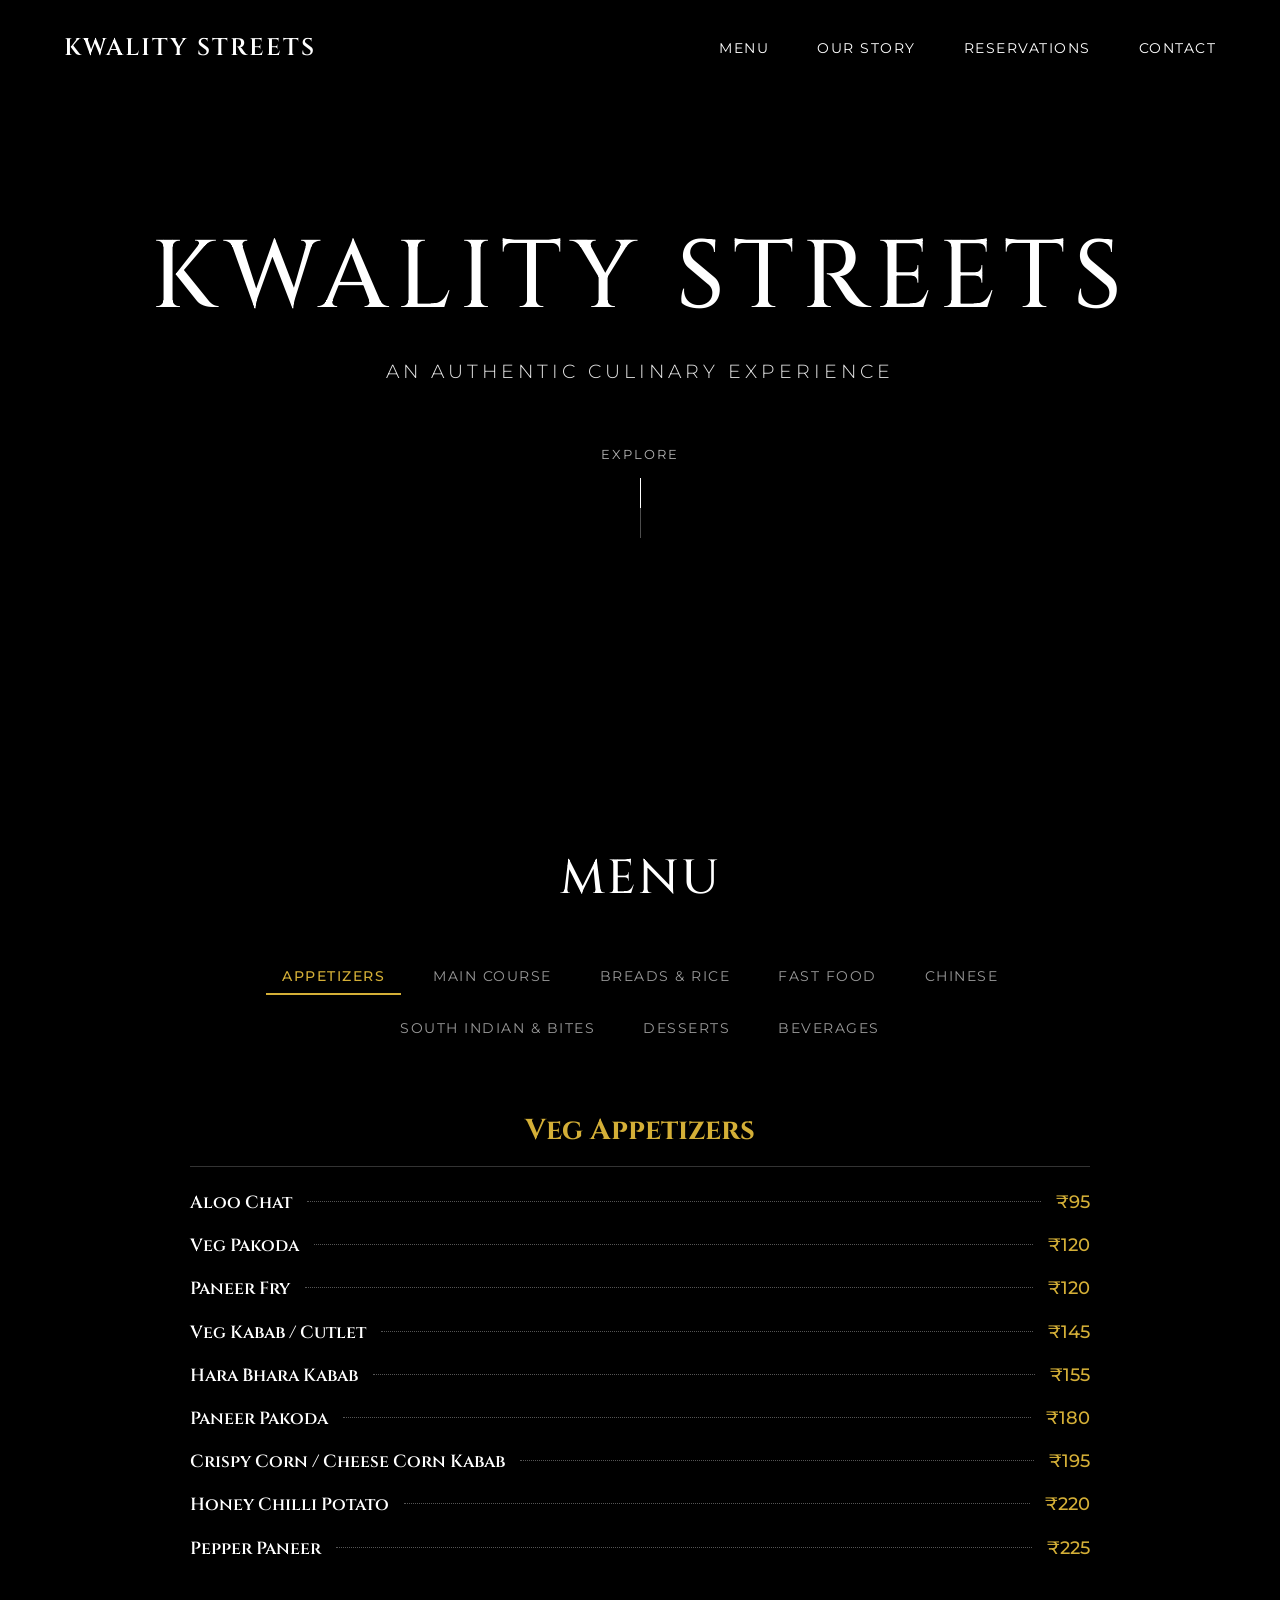
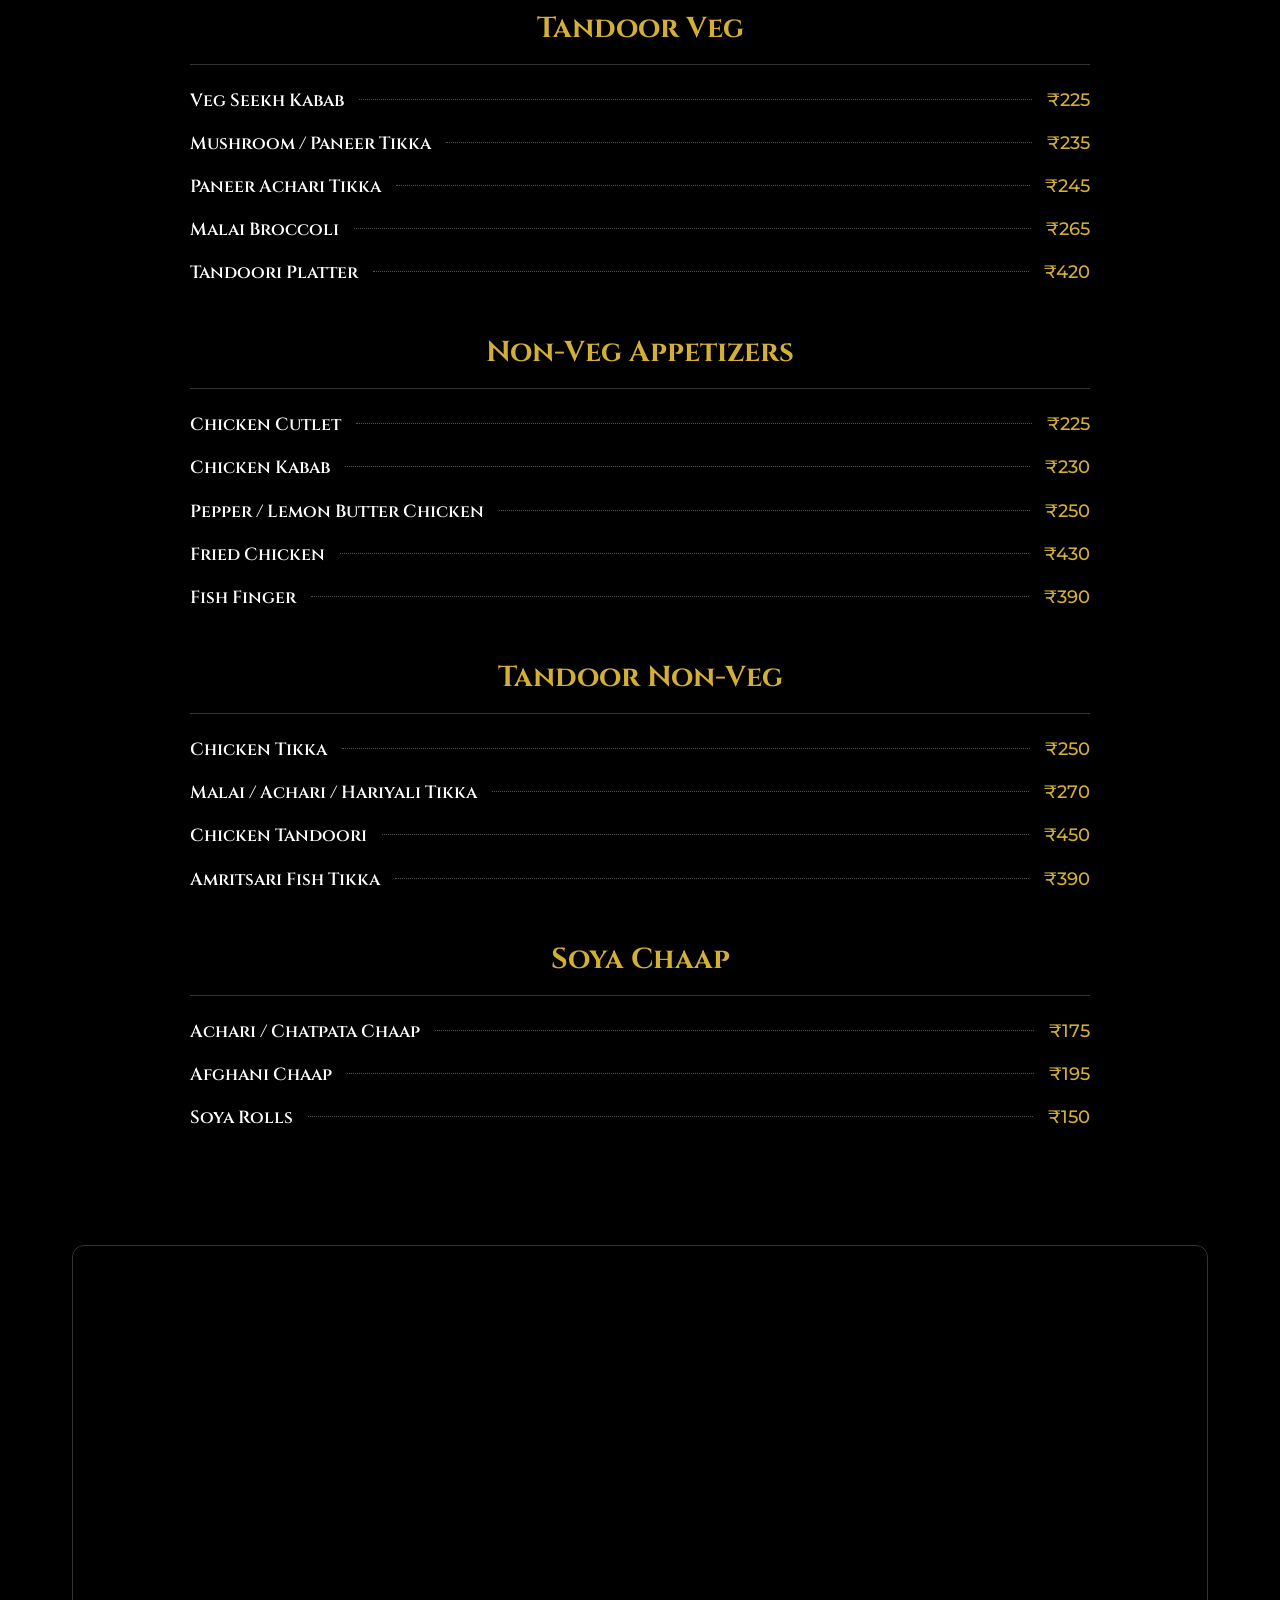
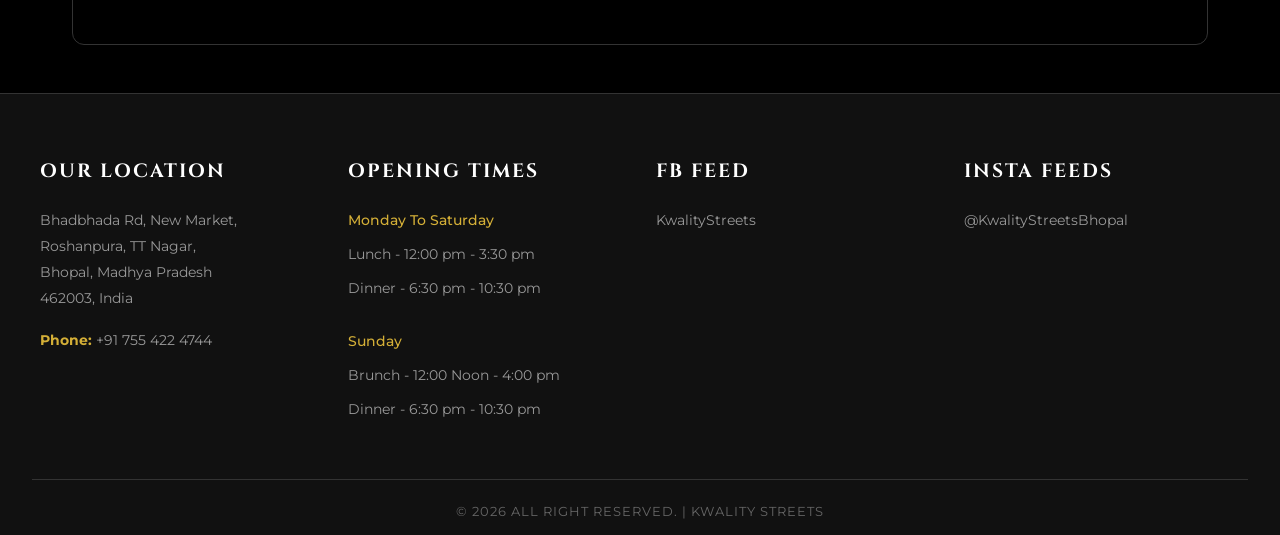
<file: index.html>
<!DOCTYPE html>
<html lang="en">
<head>
    <meta charset="UTF-8">
    <meta name="viewport" content="width=1200">
    <title>Kwality Streets</title>
    <link rel="stylesheet" href="index.css">
    <link rel="preconnect" href="https://fonts.googleapis.com">
    <link rel="preconnect" href="https://fonts.gstatic.com" crossorigin>
    <link href="https://fonts.googleapis.com/css2?family=Cinzel:wght@400;500;600&family=Montserrat:wght@300;400;500&display=swap" rel="stylesheet">
    <script>
        window.defaultMenuData = {
            "fast-food": [
                { "subtitle": "Pizzas" },
                { "id": "1", "name": "Plain Cheese", "price": "160" },
                { "id": "2", "name": "Onion Cheese", "price": "170" },
                { "id": "3", "name": "Tomato Cheese", "price": "170" },
                { "id": "4", "name": "Capsicum Cheese", "price": "185" },
                { "id": "5", "name": "All Mix Veg", "price": "205" },
                { "id": "6", "name": "Mushroom Cheese", "price": "225" },
                { "id": "7", "name": "Sweet Corn", "price": "235" },
                { "id": "8", "name": "Chilli Paneer", "price": "250" },
                { "id": "9", "name": "Paneer Tikka", "price": "250" },
                { "id": "10", "name": "Chicken", "price": "265" },
                { "subtitle": "Burgers" },
                { "id": "11", "name": "Veg Burger", "price": "115" },
                { "id": "12", "name": "Veg Cheese Burger", "price": "125" },
                { "id": "13", "name": "Chicken Burger", "price": "165" },
                { "id": "14", "name": "Chicken Cheese Burger", "price": "180" },
                { "subtitle": "Eggs" },
                { "id": "15", "name": "Boiled Egg", "price": "55" },
                { "id": "16", "name": "Bhurji w/ Bread", "price": "90" },
                { "id": "17", "name": "Omelette w/ Bread", "price": "100" },
                { "subtitle": "Sandwiches" },
                { "id": "18", "name": "Plain Bread Slice", "price": "40" },
                { "id": "19", "name": "Butter & Bread", "price": "65" },
                { "id": "20", "name": "Butter Toast", "price": "70" },
                { "id": "21", "name": "Veg Sandwich", "price": "90" },
                { "id": "22", "name": "Butter/ Jam on Toast", "price": "95" },
                { "id": "23", "name": "Cheese Sandwich", "price": "105" },
                { "id": "24", "name": "Veg Grilled Sandwich", "price": "110" },
                { "id": "25", "name": "Bombay Sandwich", "price": "120" },
                { "id": "26", "name": "Cheese Grilled Sandwich", "price": "125" },
                { "id": "27", "name": "Kwality Special Club Sandwich", "price": "180" },
                { "id": "28", "name": "Paneer Tikka Sandwich", "price": "180" },
                { "id": "29", "name": "Chicken Sandwich", "price": "165" },
                { "subtitle": "Momos" },
                { "id": "30", "name": "Veg Steamed", "price": "130" },
                { "id": "31", "name": "Veg Fried", "price": "140" },
                { "id": "32", "name": "Veg Tandoori", "price": "160" },
                { "id": "33", "name": "Chicken Steamed", "price": "170" },
                { "id": "34", "name": "Chicken Fried", "price": "180" },
                { "id": "35", "name": "Chicken Tandoori", "price": "200" }
            ],
            "desserts": [
                { "subtitle": "Ice Cream" },
                { "id": "36", "name": "Vanilla / Chocolate / Strawberry / Pista / Mango", "price": "90" },
                { "id": "37", "name": "Kesar Pista", "price": "99" },
                { "id": "38", "name": "Butterscotch", "price": "99" },
                { "id": "39", "name": "Kulfi", "price": "80" },
                { "id": "40", "name": "Cassata", "price": "120" },
                { "subtitle": "Sundaes" },
                { "id": "41", "name": "Single", "price": "129" },
                { "id": "42", "name": "Double", "price": "149" },
                { "id": "43", "name": "Tutti Fruity", "price": "189" },
                { "id": "44", "name": "Vanilla w/ Choc Syrup", "price": "139" },
                { "subtitle": "Indian Sweets" },
                { "id": "45", "name": "Rasgulla", "price": "90" },
                { "id": "46", "name": "Gulab Jamun", "price": "90" },
                { "id": "47", "name": "Kheer", "price": "105" },
                { "id": "48", "name": "Gajar Ka Halwa", "price": "105" },
                { "id": "49", "name": "Gulab Jamun w/ Ice Cream", "price": "139" },
                { "subtitle": "Bakery" },
                { "id": "50", "name": "Pineapple Pastry", "price": "80" },
                { "id": "51", "name": "Black Forest / Chocolate Pastry", "price": "90" },
                { "id": "52", "name": "Rum Ball", "price": "80" },
                { "id": "53", "name": "Cream Roll", "price": "60" },
                { "id": "54", "name": "Brownie", "price": "95" },
                { "id": "55", "name": "Muffin", "price": "80" },
                { "id": "56", "name": "Brownie w/ Ice Cream", "price": "150" }
            ],
            "breads-rice": [
                { "subtitle": "Indian Breads" },
                { "id": "57", "name": "Tandoori Roti", "price": "22" },
                { "id": "58", "name": "Tawa Roti", "price": "23" },
                { "id": "59", "name": "Rumali Roti", "price": "28" },
                { "id": "60", "name": "Missi Roti", "price": "33" },
                { "id": "61", "name": "Naan / Paratha", "price": "50" },
                { "id": "62", "name": "Butter Naan / Paratha", "price": "55" },
                { "id": "63", "name": "Onion Kulcha", "price": "55" },
                { "id": "64", "name": "Stuffed Paratha / Naan", "price": "55" },
                { "id": "65", "name": "Garlic / Ginger Naan", "price": "60" },
                { "id": "66", "name": "Kashmiri Naan", "price": "67" },
                { "id": "67", "name": "Paneer Kulcha", "price": "75" },
                { "subtitle": "Rice & Biryani" },
                { "id": "68", "name": "Plain Rice", "price": "95" },
                { "id": "69", "name": "Jeera Rice", "price": "110" },
                { "id": "70", "name": "Veg Pulao", "price": "165" },
                { "id": "71", "name": "Veg Biryani", "price": "195" },
                { "id": "72", "name": "Kashmiri Pulao", "price": "200" },
                { "id": "73", "name": "Shahi / Paneer / Egg Biryani", "price": "210" },
                { "id": "74", "name": "Chicken Biryani", "price": "245" },
                { "id": "75", "name": "Chicken Tikka Biryani", "price": "275" },
                { "subtitle": "Papad" },
                { "id": "76", "name": "Roasted Papad", "price": "26" },
                { "id": "77", "name": "Fry Papad", "price": "30" },
                { "id": "78", "name": "Masala Papad", "price": "45" }
            ],
            "appetizers": [
                { "subtitle": "Veg Appetizers" },
                { "id": "79", "name": "Aloo Chat", "price": "95" },
                { "id": "80", "name": "Veg Pakoda", "price": "120" },
                { "id": "81", "name": "Paneer Fry", "price": "120" },
                { "id": "82", "name": "Veg Kabab / Cutlet", "price": "145" },
                { "id": "83", "name": "Hara Bhara Kabab", "price": "155" },
                { "id": "84", "name": "Paneer Pakoda", "price": "180" },
                { "id": "85", "name": "Crispy Corn / Cheese Corn Kabab", "price": "195" },
                { "id": "86", "name": "Honey Chilli Potato", "price": "220" },
                { "id": "87", "name": "Pepper Paneer", "price": "225" },
                { "subtitle": "Tandoor Veg" },
                { "id": "88", "name": "Veg Seekh Kabab", "price": "225" },
                { "id": "89", "name": "Mushroom / Paneer Tikka", "price": "235" },
                { "id": "90", "name": "Paneer Achari Tikka", "price": "245" },
                { "id": "91", "name": "Malai Broccoli", "price": "265" },
                { "id": "92", "name": "Tandoori Platter", "price": "420" },
                { "subtitle": "Non-Veg Appetizers" },
                { "id": "93", "name": "Chicken Cutlet", "price": "225" },
                { "id": "94", "name": "Chicken Kabab", "price": "230" },
                { "id": "95", "name": "Pepper / Lemon Butter Chicken", "price": "250" },
                { "id": "96", "name": "Fried Chicken", "price": "430" },
                { "id": "97", "name": "Fish Finger", "price": "390" },
                { "subtitle": "Tandoor Non-Veg" },
                { "id": "98", "name": "Chicken Tikka", "price": "250" },
                { "id": "99", "name": "Malai / Achari / Hariyali Tikka", "price": "270" },
                { "id": "100", "name": "Chicken Tandoori", "price": "450" },
                { "id": "101", "name": "Amritsari Fish Tikka", "price": "390" },
                { "subtitle": "Soya Chaap" },
                { "id": "102", "name": "Achari / Chatpata Chaap", "price": "175" },
                { "id": "103", "name": "Afghani Chaap", "price": "195" },
                { "id": "104", "name": "Soya Rolls", "price": "150" }
            ],
            "main-course": [
                { "subtitle": "Main Course (Veg) - Paneer" },
                { "id": "105", "name": "Matar / Palak / Butter Paneer", "price": "230" },
                { "id": "106", "name": "Shahi / Malai Kofta", "price": "245" },
                { "id": "107", "name": "Paneer Bhurji / Tiranga / Do-Pyaza", "price": "275" },
                { "id": "108", "name": "Paneer Tikka Masala / Kadhai / Lababdar", "price": "295" },
                { "subtitle": "Main Course (Veg) - Dal & Sabzi" },
                { "id": "109", "name": "Kadhi Pakoda", "price": "175" },
                { "id": "110", "name": "Chana Masala", "price": "185" },
                { "id": "111", "name": "Dal Fry", "price": "215" },
                { "id": "112", "name": "Dal Tadka", "price": "220" },
                { "id": "113", "name": "Dal Makhani", "price": "240" },
                { "id": "114", "name": "Aloo Jeera", "price": "130" },
                { "id": "115", "name": "Dum Aloo", "price": "195" },
                { "id": "116", "name": "Gobhi Do-Pyaza", "price": "200" },
                { "id": "117", "name": "Veg Kofta / Jaipuriya / Mix Veg", "price": "210" },
                { "id": "118", "name": "Mushroom Curry", "price": "215" },
                { "id": "119", "name": "Kaju Curry", "price": "299" },
                { "subtitle": "Main Course (Non-Veg)" },
                { "id": "120", "name": "Butter / Kadhai / Handi / Mughlai / Tikka Masala Chicken", "price": "729" },
                { "id": "121", "name": "Fish Curry / Masala", "price": "739" },
                { "id": "122", "name": "Egg Curry", "price": "149" },
                { "id": "123", "name": "Egg Masala", "price": "169" }
            ],
            "south-indian": [
                { "subtitle": "South Indian" },
                { "id": "124", "name": "Idli", "price": "65" },
                { "id": "125", "name": "Vada", "price": "75" },
                { "id": "126", "name": "Idli Sambar", "price": "90" },
                { "id": "127", "name": "Sada Dosa", "price": "95" },
                { "id": "128", "name": "Masala Dosa", "price": "115" },
                { "id": "129", "name": "Rawa / Paper / Cut Dosa", "price": "140" },
                { "id": "130", "name": "Mysore Masala Dosa", "price": "155" },
                { "id": "131", "name": "Paneer Masala Dosa", "price": "170" },
                { "id": "132", "name": "Uttapam", "price": "115" },
                { "subtitle": "Heavy Bites & Sizzlers" },
                { "id": "133", "name": "Veg Sizzler", "price": "385" },
                { "id": "134", "name": "Paneer Sizzler", "price": "405" },
                { "id": "135", "name": "Chicken Sizzler", "price": "505" },
                { "id": "136", "name": "Standard Thali", "price": "215" },
                { "id": "137", "name": "Deluxe Thali", "price": "255" },
                { "id": "138", "name": "Pao Bhaji", "price": "115" },
                { "id": "139", "name": "Chhola Bhatura", "price": "115" },
                { "subtitle": "Light Bites & Mini Meals" },
                { "id": "140", "name": "Pani Puri", "price": "45" },
                { "id": "141", "name": "Bhel Puri", "price": "70" },
                { "id": "142", "name": "Dahi Puri / Papdi Chaat", "price": "85" },
                { "id": "143", "name": "Dahi Vada / Chhola Tikki", "price": "95" },
                { "id": "144", "name": "Penne Arrabbiata / Alfredo / Rosatella (Veg)", "price": "200" },
                { "id": "145", "name": "Penne Arrabbiata / Alfredo / Rosatella (Chicken)", "price": "260" },
                { "id": "146", "name": "Pao Chhole / Sambar Rice", "price": "105" },
                { "id": "147", "name": "Dal Fry / Kadhi / Makhani / Chana Masala Rice", "price": "155" },
                { "id": "148", "name": "Chhole / Paneer Kulche", "price": "210" },
                { "id": "149", "name": "Butter Paneer Masala Rice", "price": "210" }
            ],
            "chinese": [
                { "subtitle": "Soups" },
                { "id": "150", "name": "Clear Soup", "price": "90" },
                { "id": "151", "name": "Manchow / Hot & Sour", "price": "100" },
                { "id": "152", "name": "Tomato / Mushroom / Sweet Corn", "price": "110" },
                { "id": "153", "name": "Chicken Soups", "price": "130" },
                { "subtitle": "Chinese Veg" },
                { "id": "154", "name": "Noodles", "price": "135" },
                { "id": "155", "name": "Hakka / Garlic Noodles", "price": "150" },
                { "id": "156", "name": "Fried Rice", "price": "150" },
                { "id": "157", "name": "Manchurian", "price": "205" },
                { "id": "158", "name": "Chilly Paneer", "price": "225" },
                { "subtitle": "Chinese Non-Veg" },
                { "id": "159", "name": "Chicken Noodles / Fried Rice", "price": "180" },
                { "id": "160", "name": "Chicken Manchurian", "price": "245" },
                { "id": "161", "name": "Chilly Chicken", "price": "255" },
                { "id": "162", "name": "Drums of Heaven", "price": "295" }
            ],
            "beverages": [
                { "subtitle": "Hot & Cold Beverages" },
                { "id": "163", "name": "Tea", "price": "28" },
                { "id": "164", "name": "Hot Coffee", "price": "60" },
                { "id": "165", "name": "Fresh Lemon Water / Soda", "price": "65" },
                { "id": "166", "name": "Lassi", "price": "75" },
                { "id": "167", "name": "Cold Coffee", "price": "95" },
                { "id": "168", "name": "Thandai", "price": "120" },
                { "subtitle": "Mocktails" },
                { "id": "169", "name": "Masala Coke", "price": "99" },
                { "id": "170", "name": "Iced Tea", "price": "105" },
                { "id": "171", "name": "Virgin Mojito / Blue Lagoon", "price": "120" },
                { "subtitle": "Juices & Shakes" },
                { "id": "172", "name": "Pineapple / Orange / Mausambi / Watermelon Juice", "price": "90" },
                { "id": "173", "name": "Mixed Fruit Juice", "price": "100" },
                { "id": "174", "name": "Anaar / Apple Juice", "price": "130" },
                { "id": "175", "name": "Banana / Papaya Shake", "price": "85" },
                { "id": "176", "name": "Mango Shake", "price": "100" },
                { "id": "177", "name": "Vanilla / Strawberry Shake", "price": "105" },
                { "id": "178", "name": "Chocolate Shake", "price": "120" },
                { "id": "179", "name": "Badam Shake", "price": "130" }
            ]
        };
    </script>
    <script src="main.js" defer></script>
</head>
<body>

    <!-- Header Navigation -->
    <header class="header">
        <div class="logo">Kwality Streets</div>
        <nav class="nav">
            <a href="#menu">Menu</a>
            <a href="#story">Our Story</a>
            <a href="#reservations">Reservations</a>
            <a href="#contact">Contact</a>
        </nav>
        <button class="menu-toggle">Menu</button>
    </header>

    <!-- Hero Section -->
    <section class="hero">
        <div class="video-container" id="video-container">
            <video src="assets/videos/Empty_Indian_restaurant_202604271729.mp4" class="hero-video active" autoplay muted playsinline preload="auto"></video>
            <video src="assets/videos/Grilled_steak_with_202604271730.mp4" class="hero-video" muted playsinline preload="metadata"></video>
            <video src="assets/videos/Restaurant_interior_day_202604271729.mp4" class="hero-video" muted playsinline preload="metadata"></video>
            <video src="assets/videos/Restaurant_interior_with_202604271729.mp4" class="hero-video" muted playsinline preload="metadata"></video>
        </div>
        
        <div class="hero-overlay"></div>
        
        <div class="hero-content">
            <h1 class="hero-title">Kwality Streets</h1>
            <p class="hero-subtitle">An Authentic Culinary Experience</p>
            <a href="#explore" class="scroll-prompt">
                <span>Explore</span>
                <div class="scroll-line"></div>
            </a>
        </div>
    </section>


    
    <!-- Menu Section -->
    <section id="menu" class="menu-section">
        <div class="menu-container">
            <h2 class="section-title">Menu</h2>
            
            <div class="menu-tabs">
                <button class="tab-btn active" data-target="appetizers">Appetizers</button>
                <button class="tab-btn" data-target="main-course">Main Course</button>
                <button class="tab-btn" data-target="breads-rice">Breads & Rice</button>
                <button class="tab-btn" data-target="fast-food">Fast Food</button>
                <button class="tab-btn" data-target="chinese">Chinese</button>
                <button class="tab-btn" data-target="south-indian">South Indian & Bites</button>
                <button class="tab-btn" data-target="desserts">Desserts</button>
                <button class="tab-btn" data-target="beverages">Beverages</button>
            </div>

            <!-- Categories will be rendered here dynamically -->
            <div id="menu-categories-container"></div>
        </div>
    </section>

<!-- Map Section -->
    <div class="map-section" style="max-width: 1200px; height: 400px; margin: 0 auto 3rem auto; padding: 0 2rem; line-height: 0;">
        <div style="border-radius: 12px; overflow: hidden; height: 100%; border: 1px solid #333;">
            <iframe src="https://maps.google.com/maps?q=Kwality's,+Bhadbhada+Road,+New+Market,+Bhopal&t=&z=17&ie=UTF8&iwloc=B&output=embed" width="100%" height="400" frameborder="0" style="border:0;" allowfullscreen="" aria-hidden="false" tabindex="0"></iframe>
        </div>
    </div>

    <!-- Footer Section -->

    <footer class="footer-section">
        <div class="footer-container">
            <div class="footer-col">
                <h3>Our Location</h3>
                <p>Bhadbhada Rd, New Market,<br>Roshanpura, TT Nagar,<br>Bhopal, Madhya Pradesh<br>462003, India</p>
                <p style="margin-top: 1rem;"><strong style="color: var(--accent-color);">Phone:</strong> +91 755 422 4744</p>
            </div>
            
            <div class="footer-col">
                <h3>Opening Times</h3>
                <p class="days">Monday To Saturday</p>
                <p>Lunch - 12:00 pm - 3:30 pm</p>
                <p>Dinner - 6:30 pm - 10:30 pm</p>
                <br>
                <p class="days">Sunday</p>
                <p>Brunch - 12:00 Noon - 4:00 pm</p>
                <p>Dinner - 6:30 pm - 10:30 pm</p>
            </div>
            
            <div class="footer-col">
                <h3>FB Feed</h3>
                <p>KwalityStreets</p>
            </div>
            
            <div class="footer-col">
                <h3>Insta Feeds</h3>
                <p>@KwalityStreetsBhopal</p>
            </div>
        </div>
        <div class="footer-bottom">
            <p>&copy; 2026 ALL RIGHT RESERVED. | KWALITY STREETS</p>
        </div>
    </footer>
</body>
</html>
</file>
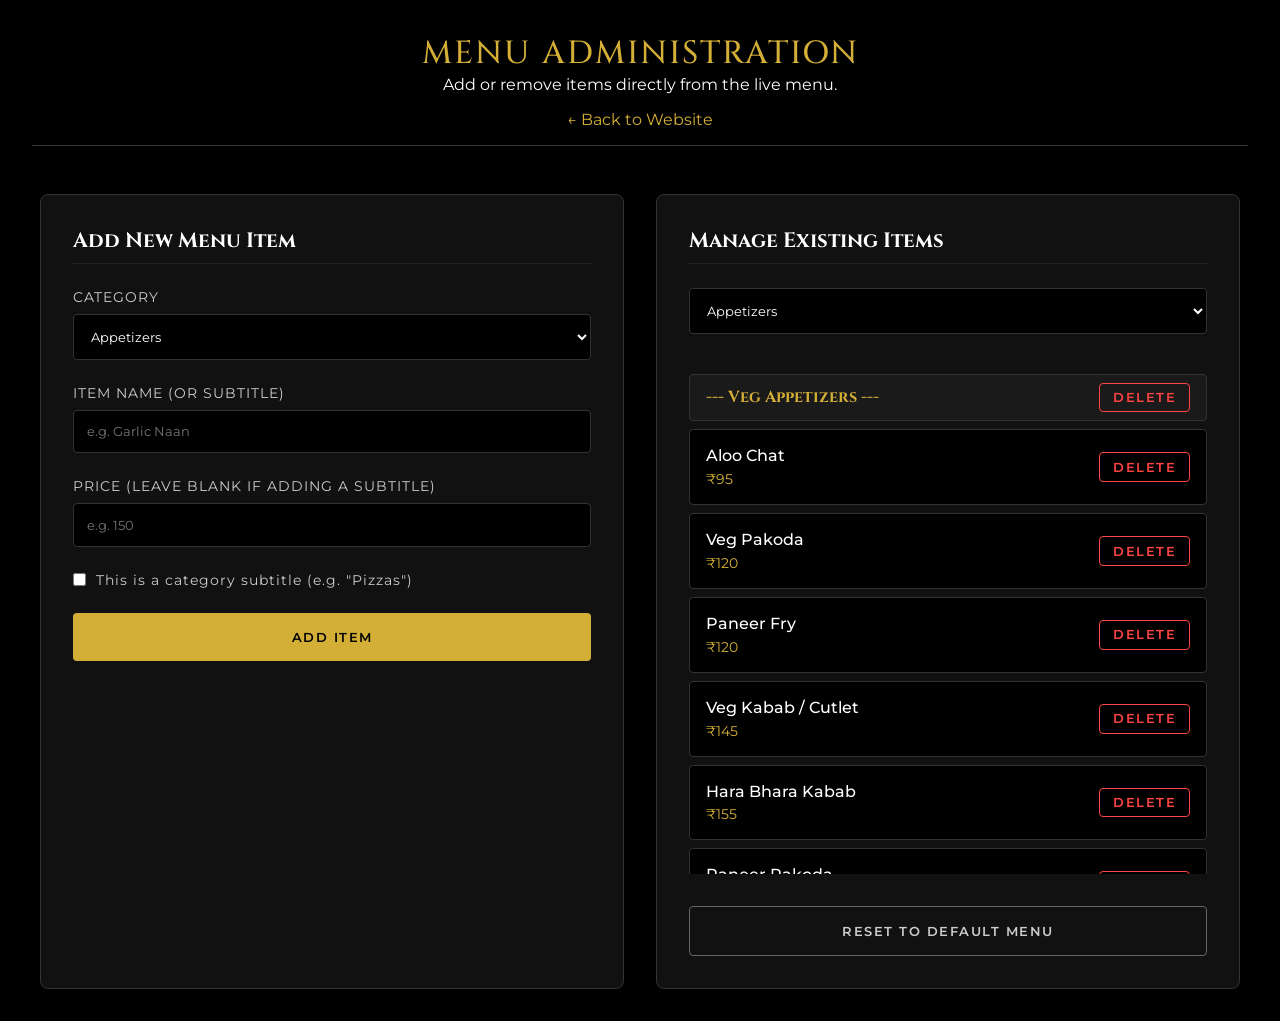
<file: admin.html>
<!DOCTYPE html>
<html lang="en">
<head>
    <meta charset="UTF-8">
    <meta name="viewport" content="width=device-width, initial-scale=1.0">
    <title>Menu Admin - Kwality Streets</title>
    <link href="https://fonts.googleapis.com/css2?family=Cinzel:wght@400;500;600&family=Montserrat:wght@300;400;500&display=swap" rel="stylesheet">
    <style>
        :root {
            --primary-color: #ffffff;
            --accent-color: #d4af37;
            --bg-color: #000;
            --panel-bg: #111;
            --border-color: #333;
            --font-heading: 'Cinzel', serif;
            --font-body: 'Montserrat', sans-serif;
        }
        
        * { box-sizing: border-box; margin: 0; padding: 0; }
        
        body {
            font-family: var(--font-body);
            background-color: var(--bg-color);
            color: var(--primary-color);
            padding: 2rem;
        }

        .header {
            text-align: center;
            margin-bottom: 3rem;
            border-bottom: 1px solid var(--border-color);
            padding-bottom: 1rem;
        }

        .header h1 {
            font-family: var(--font-heading);
            font-weight: 500;
            letter-spacing: 2px;
            color: var(--accent-color);
            text-transform: uppercase;
        }

        .admin-container {
            display: flex;
            gap: 2rem;
            max-width: 1200px;
            margin: 0 auto;
        }

        .panel {
            background-color: var(--panel-bg);
            border: 1px solid var(--border-color);
            padding: 2rem;
            border-radius: 8px;
            flex: 1;
        }

        .panel h2 {
            font-family: var(--font-heading);
            margin-bottom: 1.5rem;
            font-size: 1.3rem;
            border-bottom: 1px solid #222;
            padding-bottom: 0.5rem;
        }

        .form-group {
            margin-bottom: 1.5rem;
        }

        label {
            display: block;
            margin-bottom: 0.5rem;
            font-size: 0.9rem;
            color: #ccc;
            text-transform: uppercase;
            letter-spacing: 1px;
        }

        input, select {
            width: 100%;
            padding: 0.8rem;
            background-color: #000;
            border: 1px solid var(--border-color);
            color: #fff;
            font-family: var(--font-body);
            border-radius: 4px;
        }

        input:focus, select:focus {
            outline: none;
            border-color: var(--accent-color);
        }

        button {
            background-color: var(--accent-color);
            color: #000;
            border: none;
            padding: 1rem 2rem;
            font-family: var(--font-body);
            font-weight: 600;
            text-transform: uppercase;
            letter-spacing: 1.5px;
            cursor: pointer;
            width: 100%;
            border-radius: 4px;
            transition: background 0.3s;
        }

        button:hover {
            background-color: #e5c158;
        }

        /* List Styles */
        .category-select {
            margin-bottom: 1rem;
        }

        .item-list {
            max-height: 500px;
            overflow-y: auto;
        }

        .list-item {
            display: flex;
            justify-content: space-between;
            align-items: center;
            padding: 1rem;
            background-color: #000;
            border: 1px solid var(--border-color);
            margin-bottom: 0.5rem;
            border-radius: 4px;
        }

        .list-item-info {
            display: flex;
            flex-direction: column;
        }

        .list-item-name {
            font-weight: 500;
        }
        
        .list-item-price {
            color: var(--accent-color);
            font-size: 0.9rem;
            margin-top: 0.3rem;
        }

        .delete-btn {
            background-color: transparent;
            color: #ff4444;
            border: 1px solid #ff4444;
            padding: 0.4rem 0.8rem;
            width: auto;
            font-size: 0.8rem;
        }

        .delete-btn:hover {
            background-color: #ff4444;
            color: #fff;
        }

        .success-msg {
            color: #4BB543;
            margin-top: 1rem;
            text-align: center;
            display: none;
        }

        .subtitle-item {
            background-color: #1a1a1a;
            color: var(--accent-color);
            font-weight: bold;
            font-family: var(--font-heading);
            padding: 0.5rem 1rem;
        }

        /* Mobile Responsiveness */
        @media (max-width: 768px) {
            body {
                padding: 1rem;
            }
            .admin-container {
                flex-direction: column;
            }
            .header h1 {
                font-size: 1.5rem;
            }
        }

    </style>
</head>
<body>

    <div class="header">
        <h1>Menu Administration</h1>
        <p>Add or remove items directly from the live menu.</p>
        <div style="margin-top: 1rem;">
            <a href="index.html" style="color: var(--accent-color); text-decoration: none;">&larr; Back to Website</a>
        </div>
    </div>

    <div class="admin-container">
        <!-- Add Item Panel -->
        <div class="panel">
            <h2>Add New Menu Item</h2>
            <form id="add-form">
                <div class="form-group">
                    <label>Category</label>
                    <select id="item-category" required>
                        <option value="appetizers">Appetizers</option>
                        <option value="main-course">Main Course</option>
                        <option value="breads-rice">Breads & Rice</option>
                        <option value="fast-food">Fast Food</option>
                        <option value="chinese">Chinese</option>
                        <option value="south-indian">South Indian & Bites</option>
                        <option value="desserts">Desserts</option>
                        <option value="beverages">Beverages</option>
                    </select>
                </div>
                
                <div class="form-group">
                    <label>Item Name (or Subtitle)</label>
                    <input type="text" id="item-name" placeholder="e.g. Garlic Naan" required>
                </div>

                <div class="form-group">
                    <label>Price (Leave blank if adding a Subtitle)</label>
                    <input type="number" id="item-price" placeholder="e.g. 150">
                </div>

                <div class="form-group" style="display: flex; align-items: center; gap: 10px;">
                    <input type="checkbox" id="is-subtitle" style="width: auto;">
                    <label style="margin: 0; text-transform: none;">This is a category subtitle (e.g. "Pizzas")</label>
                </div>

                <button type="submit">Add Item</button>
                <div class="success-msg" id="success-msg">Item added successfully!</div>
            </form>
        </div>

        <!-- Manage Items Panel -->
        <div class="panel">
            <h2>Manage Existing Items</h2>
            <div class="form-group">
                <select id="manage-category" class="category-select">
                    <option value="appetizers">Appetizers</option>
                    <option value="main-course">Main Course</option>
                    <option value="breads-rice">Breads & Rice</option>
                    <option value="fast-food">Fast Food</option>
                    <option value="chinese">Chinese</option>
                    <option value="south-indian">South Indian & Bites</option>
                    <option value="desserts">Desserts</option>
                    <option value="beverages">Beverages</option>
                </select>
            </div>
            <div class="item-list" id="item-list">
                <!-- JS Populated -->
            </div>
            
            <div style="margin-top: 2rem;">
                <button id="reset-db" style="background-color: transparent; border: 1px solid #666; color: #ccc;">Reset to Default Menu</button>
            </div>
        </div>
    </div>

    <!-- Load Default Data and Admin Logic -->
    <script src="menuData.js"></script>
    <script src="admin.js"></script>
</body>
</html>
</file>
<file: index.css>
:root {
    --primary-color: #ffffff;
    --accent-color: #d4af37; /* Gold accent */
    --overlay-color: rgba(0, 0, 0, 0.5); /* Dark overlay for text readability */
    --font-heading: 'Cinzel', serif;
    --font-body: 'Montserrat', sans-serif;
}

* {
    margin: 0;
    padding: 0;
    box-sizing: border-box;
}

body {
    font-family: var(--font-body);
    background-color: #000;
    color: var(--primary-color);
    overflow-x: hidden;
}

/* Header */
.header {
    position: fixed;
    top: 0;
    left: 0;
    width: 100%;
    padding: 2rem 4rem;
    display: flex;
    justify-content: space-between;
    align-items: center;
    z-index: 100;
    mix-blend-mode: difference;
}

.logo {
    font-family: var(--font-heading);
    font-size: 1.5rem;
    font-weight: 600;
    letter-spacing: 2px;
    text-transform: uppercase;
}

.nav {
    display: flex;
    gap: 3rem;
}

.nav a {
    color: var(--primary-color);
    text-decoration: none;
    font-size: 0.9rem;
    font-weight: 400;
    text-transform: uppercase;
    letter-spacing: 1.5px;
    transition: color 0.3s ease;
}

.nav a:hover {
    color: var(--accent-color);
}

.menu-toggle {
    display: none;
    background: none;
    border: none;
    color: var(--primary-color);
    font-size: 1rem;
    cursor: pointer;
    text-transform: uppercase;
    letter-spacing: 1px;
}

/* Hero Section */
.hero {
    position: relative;
    height: 750px;
    width: 100%;
    display: flex;
    justify-content: center;
    align-items: center;
    overflow: hidden;
}

.video-container {
    position: absolute;
    top: 0;
    left: 0;
    width: 100%;
    height: 100%;
    z-index: 1;
}

.hero-video {
    position: absolute;
    top: 50%;
    left: 50%;
    min-width: 100%;
    min-height: 100%;
    width: auto;
    height: auto;
    transform: translate(-50%, -50%) translateZ(0);
    object-fit: cover;
    opacity: 0;
    transition: opacity 0.1s ease-in-out;
    pointer-events: none;
    will-change: opacity;
    backface-visibility: hidden;
}

/* Aggressively hide native video controls on mobile (especially iOS/Safari) */
video::-webkit-media-controls {
    display: none !important;
}
video::-webkit-media-controls-enclosure {
    display: none !important;
}
video::-webkit-media-controls-start-playback-button {
    display: none !important;
    -webkit-appearance: none !important;
}

.hero-video.active.is-playing {
    opacity: 1;
}

.hero-overlay {
    position: absolute;
    top: 0;
    left: 0;
    width: 100%;
    height: 100%;
    background: linear-gradient(to bottom, rgba(0,0,0,0.3) 0%, rgba(0,0,0,0.6) 100%);
    z-index: 2;
}

.hero-content {
    position: relative;
    z-index: 3;
    text-align: center;
    display: flex;
    flex-direction: column;
    align-items: center;
}

.hero-title {
    font-family: var(--font-heading);
    font-size: 6rem;
    font-weight: 500;
    letter-spacing: 8px;
    text-transform: uppercase;
    margin-bottom: 1rem;
    animation: fadeInDown 1.5s ease forwards;
    text-shadow: 0 4px 20px rgba(0,0,0,0.5);
}

.hero-subtitle {
    font-size: 1.2rem;
    font-weight: 300;
    letter-spacing: 4px;
    text-transform: uppercase;
    opacity: 0.9;
    animation: fadeInUp 1.5s ease 0.5s forwards;
    opacity: 0;
}

.scroll-prompt {
    margin-top: 4rem;
    display: flex;
    flex-direction: column;
    align-items: center;
    text-decoration: none;
    color: var(--primary-color);
    animation: fadeIn 2s ease 1.5s forwards;
    opacity: 0;
}

.scroll-prompt span {
    font-size: 0.8rem;
    text-transform: uppercase;
    letter-spacing: 2px;
    margin-bottom: 1rem;
    opacity: 0.7;
    transition: opacity 0.3s;
}

.scroll-prompt:hover span {
    opacity: 1;
}

.scroll-line {
    width: 1px;
    height: 60px;
    background-color: rgba(255, 255, 255, 0.3);
    position: relative;
    overflow: hidden;
}

.scroll-line::after {
    content: '';
    position: absolute;
    top: 0;
    left: 0;
    width: 100%;
    height: 50%;
    background-color: var(--primary-color);
    animation: scrollLine 2s cubic-bezier(0.77, 0, 0.175, 1) infinite;
}

/* Animations */
@keyframes fadeInDown {
    from {
        opacity: 0;
        transform: translateY(-30px);
    }
    to {
        opacity: 1;
        transform: translateY(0);
    }
}

@keyframes fadeInUp {
    from {
        opacity: 0;
        transform: translateY(30px);
    }
    to {
        opacity: 0.9;
        transform: translateY(0);
    }
}

@keyframes fadeIn {
    from { opacity: 0; }
    to { opacity: 1; }
}

@keyframes scrollLine {
    0% {
        transform: translateY(-100%);
    }
    100% {
        transform: translateY(200%);
    }
}

/* Responsive Design */
@media (max-width: 1024px) {
    .hero-title {
        font-size: 4rem;
    }
    .header {
        padding: 2rem;
    }
}

@media (max-width: 768px) {
    .hero-title {
        font-size: 3rem;
        letter-spacing: 4px;
    }
    .hero-subtitle {
        font-size: 1rem;
        letter-spacing: 2px;
    }
    .nav {
        display: none;
    }
    .menu-toggle {
        display: block;
    }
    .header {
        padding: 1.5rem;
    }
}

/* Menu Section */
.menu-section {
    background-color: #000;
    color: var(--primary-color);
    padding: 6rem 2rem;
    min-height: 100vh;
}

.menu-container {
    max-width: 900px;
    margin: 0 auto;
}

.section-title {
    font-family: var(--font-heading);
    text-align: center;
    font-size: 3rem;
    font-weight: 500;
    margin-bottom: 3rem;
    color: var(--primary-color);
    letter-spacing: 2px;
    text-transform: uppercase;
}

.menu-tabs {
    display: flex;
    justify-content: center;
    flex-wrap: wrap;
    gap: 1rem;
    margin-bottom: 4rem;
}

.tab-btn {
    background: transparent;
    border: none;
    font-family: var(--font-body);
    font-size: 0.9rem;
    text-transform: uppercase;
    letter-spacing: 1.5px;
    padding: 0.5rem 1rem;
    cursor: pointer;
    color: #999;
    border-bottom: 2px solid transparent;
    transition: all 0.3s ease;
}

.tab-btn:hover {
    color: var(--accent-color);
}

.tab-btn.active {
    color: var(--accent-color);
    border-bottom: 2px solid var(--accent-color);
    font-weight: 500;
}

.menu-category {
    display: none;
    animation: fadeIn 0.5s ease;
}

.menu-category.active {
    display: block;
}

.category-subtitle {
    font-family: var(--font-heading);
    font-size: 1.8rem;
    margin: 3rem 0 1.5rem 0;
    color: var(--accent-color);
    text-align: center;
    border-bottom: 1px solid #333;
    padding-bottom: 1rem;
}

.menu-category h3:first-child {
    margin-top: 0;
}

.menu-item {
    margin-bottom: 1.2rem;
}

.item-header {
    display: flex;
    align-items: baseline;
    width: 100%;
}

.item-name {
    font-family: var(--font-heading);
    font-weight: 600;
    font-size: 1.1rem;
    color: var(--primary-color);
}

.item-spacer {
    flex-grow: 1;
    border-bottom: 1px dotted #555;
    margin: 0 15px;
    position: relative;
    top: -6px;
}

.item-price {
    font-family: var(--font-body);
    font-weight: 500;
    font-size: 1.1rem;
    color: var(--accent-color);
}

/* Footer Section */
.footer-section {
    background-color: #111;
    color: #fff;
    padding: 4rem 2rem 1rem 2rem;
    font-family: var(--font-body);
    border-top: 1px solid #333;
}

.footer-container {
    max-width: 1200px;
    margin: 0 auto;
    display: grid;
    grid-template-columns: repeat(4, 1fr);
    gap: 2rem;
    margin-bottom: 3rem;
}

.footer-col h3 {
    font-family: var(--font-heading);
    font-size: 1.2rem;
    color: var(--primary-color);
    margin-bottom: 1.5rem;
    text-transform: uppercase;
    letter-spacing: 2px;
}

.footer-col p {
    color: #999;
    font-size: 0.9rem;
    line-height: 1.8;
    margin-bottom: 0.5rem;
}

.footer-col .days {
    color: var(--accent-color);
    font-weight: 500;
}

.footer-bottom {
    text-align: center;
    border-top: 1px solid #333;
    padding-top: 1.5rem;
}

.footer-bottom p {
    color: #666;
    font-size: 0.8rem;
    letter-spacing: 1px;
}

@media (max-width: 900px) {
    .footer-container {
        grid-template-columns: repeat(2, 1fr);
    }
}

@media (max-width: 600px) {
    .footer-container {
        grid-template-columns: 1fr;
        text-align: center;
    }
    
    .section-title {
        font-size: 2rem;
    }
    
    .menu-tabs {
        flex-direction: column;
        align-items: center;
        gap: 0.5rem;
    }
    
    .tab-btn {
        width: 100%;
        max-width: 300px;
        padding: 0.8rem;
        background-color: #111;
        border-radius: 4px;
        border: 1px solid #333;
    }
    
    .tab-btn.active {
        background-color: var(--accent-color);
        color: #000;
        border-color: var(--accent-color);
    }
    
    .item-name {
        font-size: 0.9rem;
    }
    
    .item-price {
        font-size: 0.9rem;
    }
    
    .item-spacer {
        margin: 0 5px;
    }
}
</file>
